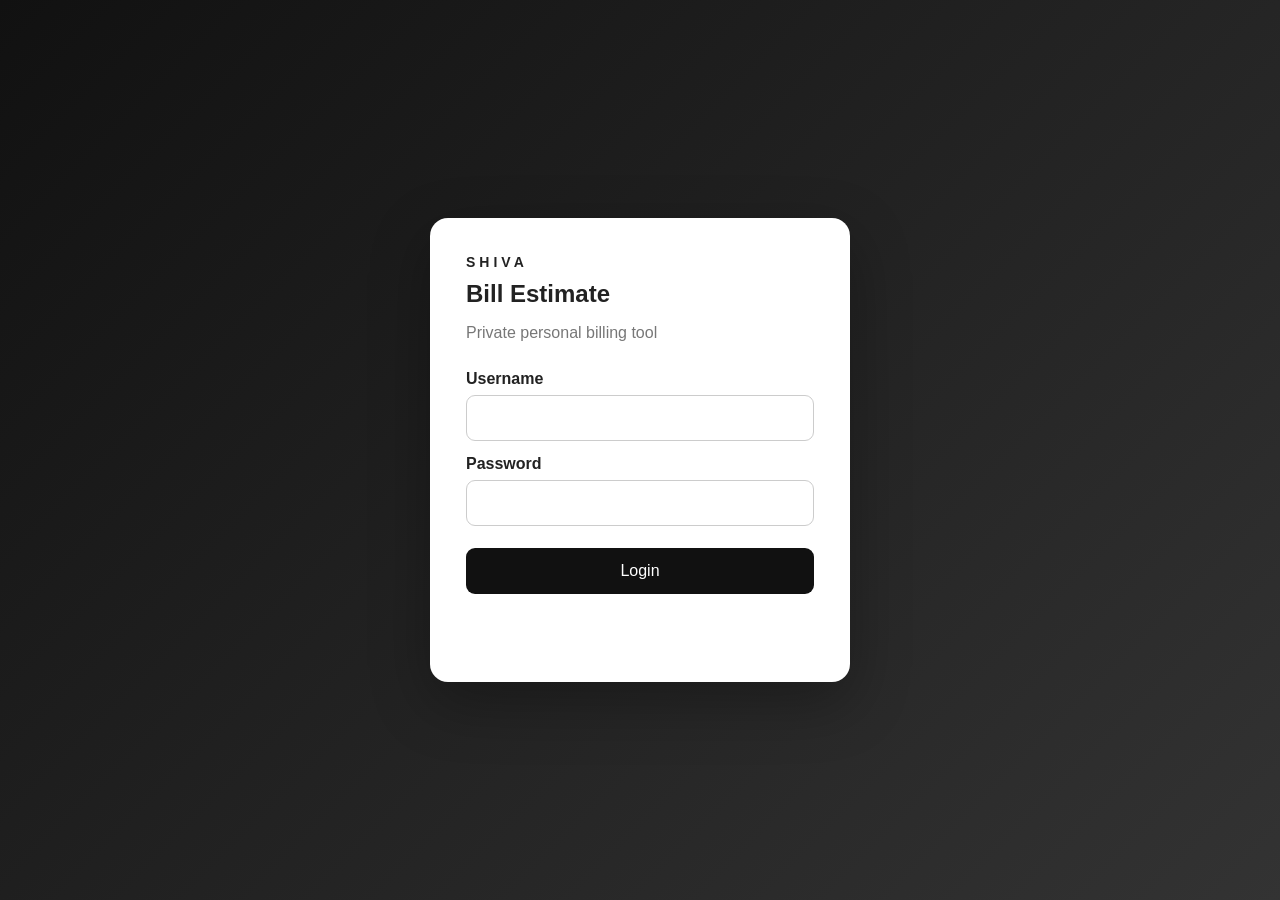
<file: index.html>
<!DOCTYPE html>
<html lang="en">
<head>
  <meta charset="UTF-8">
  <meta name="viewport" content="width=device-width, initial-scale=1.0">
  <title>Shiva Bill - Login</title>
  <link rel="stylesheet" href="login.css">
</head>
<body>
  <main class="login-page">
    <section class="login-card">
      <div class="brand">SHIVA</div>
      <h1>Bill Estimate</h1>
      <p class="subtitle">Private personal billing tool</p>

      <form id="loginForm">
        <label for="username">Username</label>
        <input id="username" type="text" autocomplete="username" required>

        <label for="password">Password</label>
        <input id="password" type="password" autocomplete="current-password" required>

        <button type="submit">Login</button>
        <p id="loginMessage" class="message"></p>
      </form>
    </section>
  </main>
  <script src="auth.js"></script>
</body>
</html>
</file>
<file: login.css>
* { box-sizing: border-box; }
body {
  margin: 0;
  font-family: Arial, sans-serif;
  background: linear-gradient(135deg, #111, #333);
  color: #fff;
}
.login-page {
  min-height: 100vh;
  display: grid;
  place-items: center;
  padding: 20px;
}
.login-card {
  width: min(420px, 100%);
  padding: 36px;
  border-radius: 18px;
  background: #fff;
  color: #222;
  box-shadow: 0 20px 60px rgba(0,0,0,.3);
}
.brand {
  font-size: 14px;
  letter-spacing: 4px;
  font-weight: 700;
}
h1 { margin: 10px 0 6px; }
.subtitle { color: #777; margin-bottom: 28px; }
label { display: block; margin: 14px 0 7px; font-weight: 600; }
input {
  width: 100%;
  padding: 13px;
  border: 1px solid #ccc;
  border-radius: 9px;
  font-size: 16px;
}
button {
  width: 100%;
  margin-top: 22px;
  padding: 14px;
  border: 0;
  border-radius: 9px;
  background: #111;
  color: #fff;
  font-size: 16px;
  cursor: pointer;
}
button:hover { background: #333; }
.message { min-height: 20px; color: #c00; text-align: center; }
</file>
<file: style.css>
* { box-sizing: border-box; }
body { margin: 0; font-family: Arial, sans-serif; background: #f3f3f3; color: #222; }
.topbar { background: #111; color: white; padding: 18px 5%; display: flex; justify-content: space-between; align-items: center; }
.brand { font-weight: 800; letter-spacing: 2px; }
.container { width: min(1100px, 94%); margin: 25px auto; }
.card { background: white; padding: 22px; border-radius: 14px; margin-bottom: 20px; box-shadow: 0 5px 20px rgba(0,0,0,.07); }
.grid { display: grid; grid-template-columns: 1fr 1fr; gap: 15px; }
.wide { grid-column: 1 / -1; }
label { display: block; font-weight: 600; margin-bottom: 7px; }
input, textarea { width: 100%; padding: 11px; border: 1px solid #ccc; border-radius: 7px; font: inherit; }
button { border: 0; border-radius: 7px; padding: 11px 16px; background: #111; color: white; cursor: pointer; }
button.secondary { background: #e7e7e7; color: #222; }
.section-head, .actions { display: flex; justify-content: space-between; align-items: center; gap: 10px; }
.table-wrap { overflow-x: auto; }
table { width: 100%; border-collapse: collapse; min-width: 650px; }
th, td { border: 1px solid #ddd; padding: 8px; text-align: left; }
th { background: #f5f5f5; }
td input { min-width: 70px; }
.amount { font-weight: 700; white-space: nowrap; }
.delete-row { background: #eee; color: #222; padding: 7px 10px; }
.totals { margin: 20px 0; margin-left: auto; max-width: 360px; }
.totals > div { display: flex; justify-content: space-between; align-items: center; gap: 15px; padding: 9px 0; }
.totals input { width: 120px; }
.grand { border-top: 2px solid #111; font-size: 19px; }
.actions { justify-content: flex-end; }
.note { color: #666; }
@media (max-width: 650px) {
  .grid { grid-template-columns: 1fr; }
  .wide { grid-column: auto; }
  .topbar { padding: 15px 3%; }
  .card { padding: 15px; }
}
@media print {
  .topbar button, .actions, #addRowBtn, .delete-row, .note { display: none !important; }
  body { background: white; }
  .card { box-shadow: none; }
}
</file>
